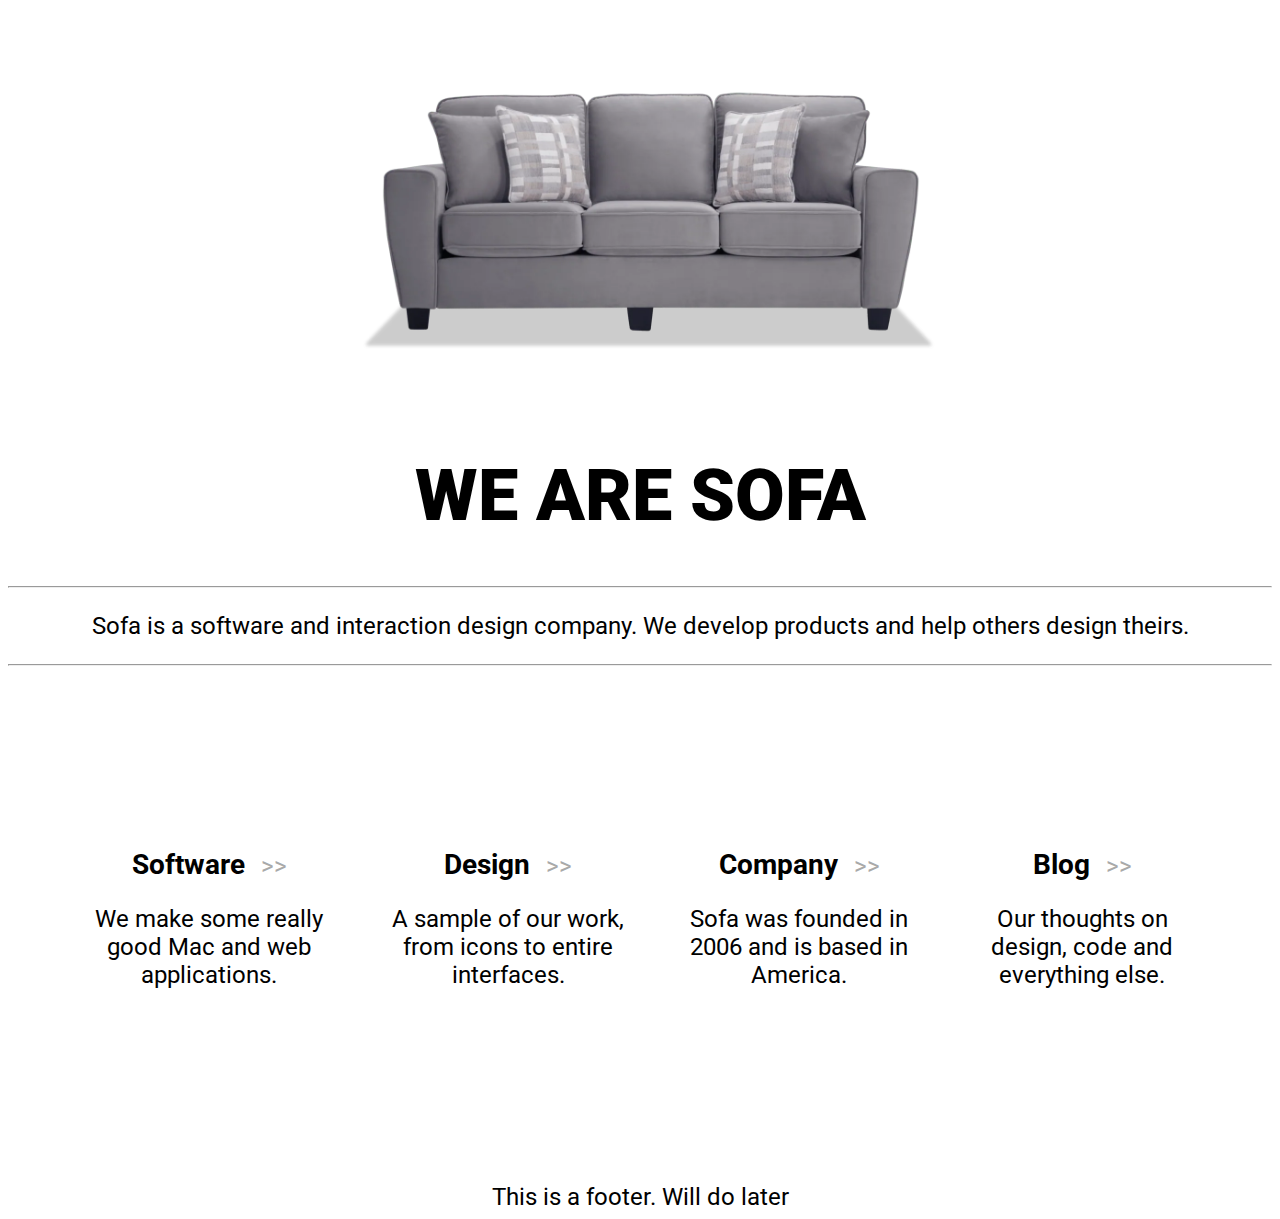
<file: simple-sofa/index.html>
<!DOCTYPE html>
<html lang="en">
<head>
    <meta charset="UTF-8">
    <meta http-equiv="X-UA-Compatible" content="IE=edge">
    <meta name="viewport" content="width=device-width, initial-scale=1.0">
    <title>Document</title>
    <link rel="preconnect" href="https://fonts.googleapis.com">
    <link rel="preconnect" href="https://fonts.gstatic.com" crossorigin>
    <link
        href="https://fonts.googleapis.com/css2?family=Poppins:ital,wght@0,100;0,400;1,100&family=Roboto:ital,wght@0,100;1,400;1,900&display=swap"
        rel="stylesheet">
    <link rel="stylesheet" href="main.css">
</head>
<body>
    <div id="main-pic">
        <img src="p2.webp" alt="">
    </div>
    <div class="container">
        <div id="main-header">
            <h1>we are sofa</h1>
        </div>
        <div id="comp-title">
            <hr>
            <p>Sofa is a software and interaction design company. We develop products and help others design theirs.</p>
            <hr>
        </div>
        <div class="flex-style">
            <section class="comp-block">
                <div>
                    <h3 class="sub-head">Software</h3>
                    <span class="linker"><a href="#">&#62;&#62;</a></span>
                </div>
                <p>We make some really good Mac and web applications.</p>
            </section>
            <section class="comp-block">
                <div>
                    <h3 class="sub-head">Design</h3>
                    <span class="linker"><a href="#">&#62;&#62;</a></span>
                </div>
                <p>A sample of our work, from icons to entire interfaces.</p>
            </section>
            <section class="comp-block">
                <div>
                    <h3 class="sub-head">Company</h3>
                    <span class="linker"><a href="#">&#62;&#62;</a></span>
                </div>
                <p>Sofa was founded in 2006 and is based in America.</p>
            </section>
            <section class="comp-block">
                <div>
                    <h3 class="sub-head">Blog</h3>
                    <span class="linker"><a href="#">&#62;&#62;</a></span>
                </div>
                <p>Our thoughts on design, code and everything else.</p>
            </section>
        </div>
        <footer>This is a footer. Will do later</footer>
    </div>
</body>
</html>
</file>
<file: simple-sofa/main.css>
html
{
    font-size: 24px;
    font-family: 'Poppins', sans-serif;
    font-family: 'Roboto', sans-serif;
}

img
{
    display: block;
    margin-left: auto;
    margin-right: auto;
    width: 50%;
}

h1
{
    font-size: 3em;
    font-weight: 900;
    text-transform: uppercase;
}

.container
{
    margin: 0 auto;
    text-align: center;
}

.flex-style
{
    display: flex;
    justify-content: space-between;
    padding: 150px 50px;
}

.comp-block
{
    padding: 20px;
}

.sub-head
{
    display: inline;
}

.linker
{
    display: inline;
}

a
{
    text-decoration: none;
    padding-left: 10px;
    color: darkgrey;
}

a:hover
{
    color: black;
    font-size: 20px;
}
</file>
